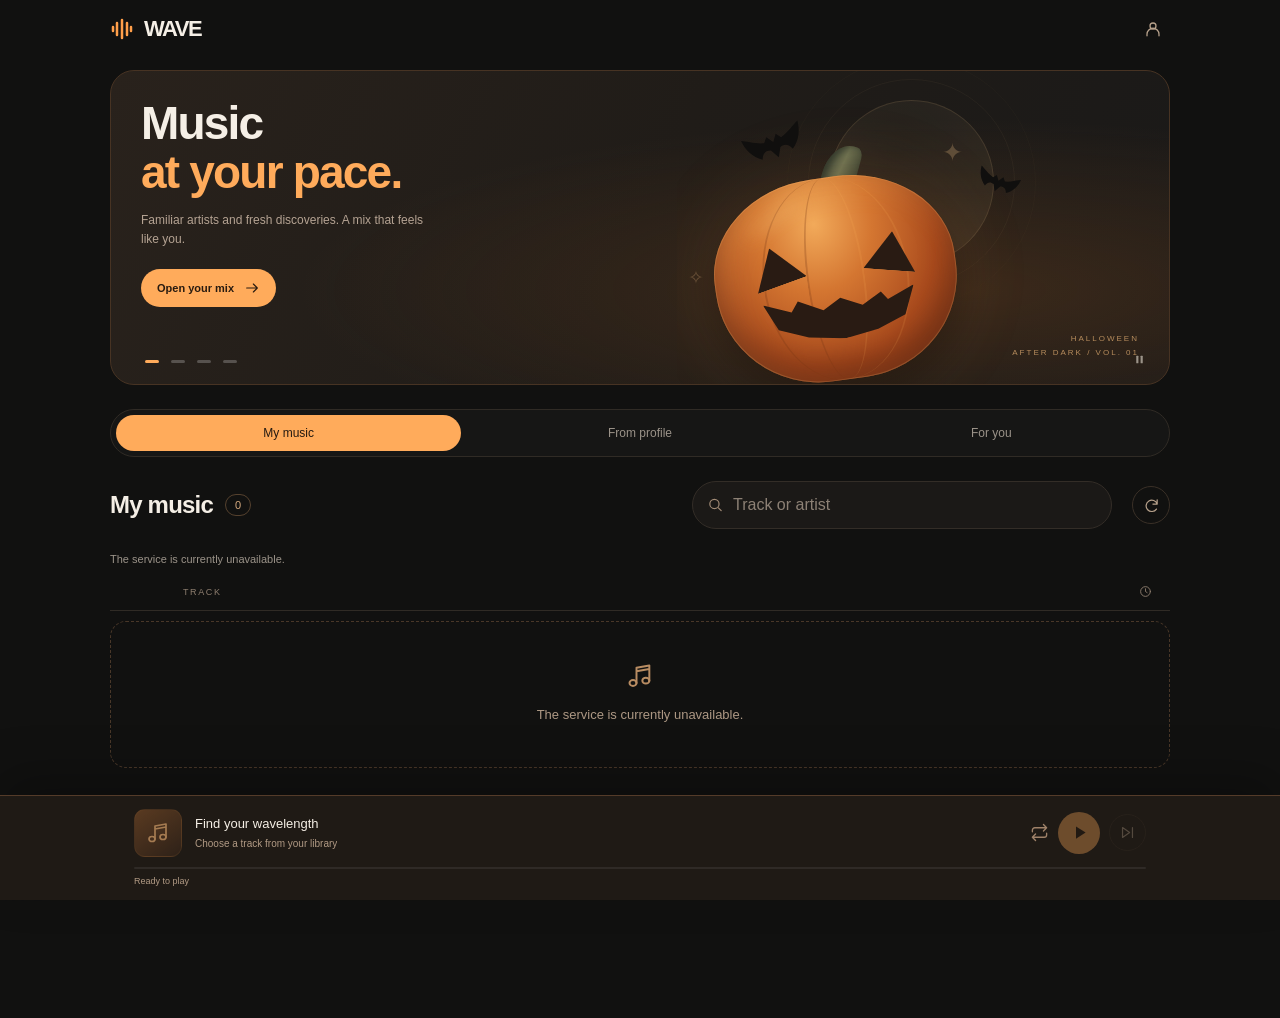
<file: docs/index.html>
<!doctype html>
<html lang="ru" data-theme="halloween">
<head>
<meta charset="utf-8">
<meta name="viewport" content="width=device-width, initial-scale=1, minimum-scale=1, maximum-scale=1, user-scalable=no, viewport-fit=cover">
<meta name="referrer" content="no-referrer">
<meta name="theme-color" content="#101211">
<title>WAVE — на своей волне</title>
<script src="https://telegram.org/js/telegram-web-app.js"></script>
<script src="./config.js"></script>
<script defer src="./i18n.js"></script>
<script defer src="./app.js"></script>
<style>
:root{color-scheme:dark;--bg:#101211;--surface:#191c1a;--text:#f0f2ed;--muted:#8f9891;--line:#2b302c;--mint:#c0f2ce;font-family:Inter,-apple-system,BlinkMacSystemFont,"Segoe UI",sans-serif;background:var(--bg);color:var(--text);font-synthesis:none}
*{box-sizing:border-box}body{margin:0;-webkit-font-smoothing:antialiased}button,input{font:inherit}button{cursor:pointer}button:disabled{opacity:.35;cursor:default}button,input,summary{-webkit-tap-highlight-color:transparent}button:focus-visible,input:focus-visible,summary:focus-visible{outline:2px solid var(--mint);outline-offset:5px}button{color:inherit}svg{display:block;width:22px;height:22px;fill:none;stroke:currentColor;stroke-width:1.7;stroke-linecap:round;stroke-linejoin:round}.symbols{position:absolute;width:0;height:0;overflow:hidden}[hidden]{display:none!important}
.shell{max-width:1140px;margin:0 auto;padding:0 40px}.topbar{height:96px;display:flex;align-items:center;justify-content:space-between;border-bottom:1px solid var(--line)}.brand{display:flex;align-items:center;gap:10px;font-size:25px;font-weight:800;letter-spacing:-1.5px}.brand svg{width:30px;height:30px;color:var(--mint);stroke-width:2.5}.topnote{display:flex;align-items:center;gap:9px;color:#b9c0b9;font-size:12px}.topnote i{width:6px;height:6px;background:var(--mint);border-radius:50%}.edition{color:#626d65;font-size:10px;letter-spacing:2px;text-transform:uppercase}.header-end{display:flex;align-items:center;gap:30px}
main{padding-bottom:250px}.hero{position:relative;display:grid;grid-template-columns:1.2fr 1fr;min-height:340px;margin:36px 0 42px;overflow:hidden;border-radius:24px;border:1px solid #303c32;background:linear-gradient(120deg,#202a21 0%,#202a21 40%,#18221b 100%)}.hero-copy{padding:38px 38px 34px;z-index:1}.eyebrow{margin:0 0 18px;color:#a8baa9;font-size:10px;font-weight:600;letter-spacing:2.1px;text-transform:uppercase}.hero h1{margin:0;font-size:clamp(38px,5vw,62px);font-weight:550;line-height:1.04;letter-spacing:-3px}.hero h1 span{color:var(--mint)}.hero-description{color:#acb7ad;font-size:13px;line-height:1.7;max-width:340px;margin:18px 0 24px}.primary{border:0;display:inline-flex;align-items:center;justify-content:center;gap:9px;border-radius:30px;padding:13px 20px;background:var(--mint);color:#17251b;font-size:12px;font-weight:650;transition:background .15s,transform .15s}.primary:hover:enabled{background:#d6ffdf;transform:translateY(-1px)}.primary svg{width:17px;height:17px;fill:currentColor;stroke:none}.hero-art{position:relative;min-height:300px;overflow:hidden}.record{width:300px;height:300px;position:absolute;left:8%;top:25px;border-radius:50%;background:repeating-radial-gradient(circle at center,#181d19 0,#181d19 2px,#2d352d 3px,#131814 4px);box-shadow:0 18px 55px #0007;transform:rotate(-20deg);border:1px solid #424e40}.record:before{content:"";position:absolute;inset:29%;border-radius:50%;background:conic-gradient(from 30deg,#c2edbd,#75a887,#d5f5c3,#91ba8a,#c2edbd);border:8px solid #141a15}.record:after{content:"";position:absolute;inset:48%;background:#19251b;border:2px solid #c6e6bf;border-radius:50%}.record-type{position:absolute;top:122px;left:0;right:0;text-align:center;font-size:11px;font-weight:800;letter-spacing:4px;color:#263b2b;transform:rotate(20deg)}.orbit{position:absolute;width:360px;height:360px;top:-6px;left:0;border:1px solid #64745b44;border-radius:50%;transform:rotate(-25deg)}.orbit:after{content:"";position:absolute;right:12%;top:10%;width:8px;height:8px;background:var(--mint);border-radius:50%;box-shadow:0 0 20px #c0f2ce66}.art-caption{position:absolute;bottom:26px;right:25px;letter-spacing:2px;font-size:8px;color:#859b81;text-transform:uppercase}
.library-top{display:flex;justify-content:space-between;align-items:center;gap:20px;margin-bottom:22px}.section-title{display:flex;align-items:center;gap:12px}.section-title h2{font-size:24px;font-weight:550;letter-spacing:-.8px;margin:0}.count{border:1px solid #384139;color:#a5b2a6;border-radius:30px;padding:4px 9px;font-size:11px;font-variant-numeric:tabular-nums}.icon-button{display:grid;place-items:center;width:38px;height:38px;flex-shrink:0;border:1px solid var(--line);border-radius:50%;background:transparent;color:#a9b3aa;transition:background .15s}.icon-button:hover:enabled{background:#28312a;color:var(--mint)}.icon-button svg{width:17px;height:17px}.search-wrap{position:relative;max-width:320px;flex:1;margin-left:auto}.search-wrap svg{position:absolute;left:15px;top:13px;color:#79867c;width:17px;height:17px}input[type=search]{appearance:none;width:100%;border:1px solid var(--line);border-radius:12px;padding:13px 14px 13px 42px;background:#171b18;color:var(--text);font-size:12px}input::placeholder{color:#77837b}.library-status{color:var(--muted);font-size:11px;line-height:1.6;min-height:18px;margin:0 0 16px}.table-head{display:flex;align-items:center;justify-content:space-between;border-bottom:1px solid var(--line);padding:0 18px 12px 73px;font-size:9px;letter-spacing:1.6px;color:#727f75;text-transform:uppercase}.table-head svg{width:13px;height:13px}#tracks{list-style:none;padding:0;margin:8px 0 0}.track{display:flex;align-items:center;gap:14px;text-align:left;width:100%;background:transparent;border:1px solid transparent;padding:10px 12px;border-radius:12px;transition:background .15s}.track:hover:enabled{background:#1b211c}.track.active{background:#243027;border-color:#3f5745}.track-art{display:grid;place-items:center;position:relative;width:42px;height:42px;flex-shrink:0;overflow:hidden;border-radius:9px;color:#e1efdd;background:var(--cover,#364d3d)}.track-art:before{content:"";position:absolute;width:40px;height:40px;border:1px solid #ffffff30;border-radius:50%;transform:translate(12px,14px)}.track-art:after{content:"";position:absolute;width:23px;height:23px;border:1px solid #ffffff30;border-radius:50%;transform:translate(12px,14px)}.track-art svg{width:18px;height:18px;z-index:1}.track-copy{flex:1;min-width:0}.track-title{display:block;overflow:hidden;text-overflow:ellipsis;white-space:nowrap;font-size:13px;font-weight:500;color:#e1e7de}.track.active .track-title{color:var(--mint)}.track-detail{display:block;color:#88958b;font-size:11px;margin-top:6px;overflow:hidden;text-overflow:ellipsis;white-space:nowrap}.track-duration{color:#8a978d;font-size:11px;font-variant-numeric:tabular-nums;flex-shrink:0}.track-current{width:18px;height:18px;color:var(--mint);display:none}.track.active .track-current{display:block}.track.active .track-duration{display:none}.empty-state{padding:40px 12px;text-align:center;border:1px dashed #2e3930;border-radius:16px;margin-top:10px}.empty-state svg{margin:auto auto 14px;color:#809a84;width:28px;height:28px}.empty-state p{color:#8d9d90;font-size:13px;margin:0;line-height:1.7}.secondary{background:transparent;border:1px solid #364338;color:#c1cfc3;border-radius:30px;padding:11px 20px;font-size:12px}#more{display:block;margin:22px auto}.tools{margin-top:30px;border-top:1px solid var(--line);padding-top:18px;color:#6e7f72;font-size:11px}.tools summary{cursor:pointer;width:max-content}.tools-content{padding-top:18px}.tools p{line-height:1.7;max-width:500px}.tools button{font-size:11px;padding:9px 13px;margin-right:8px}.tools pre{white-space:pre-wrap;overflow-wrap:anywhere;font-size:10px;max-height:180px;overflow:auto}.library-heading-note{display:flex;justify-content:space-between;color:#526357;letter-spacing:2px;font-size:8px;margin-top:34px}.library-heading-note span:last-child{color:#7c8b80}
.player-dock{position:fixed;bottom:0;left:0;right:0;z-index:10;border-top:1px solid #344137;background:#181f1bea;backdrop-filter:blur(24px);-webkit-backdrop-filter:blur(24px);padding:16px 0 max(12px,env(safe-area-inset-bottom));box-shadow:0 -14px 50px #0003}.player-inner{max-width:1060px;margin:auto;display:grid;grid-template-columns:1fr minmax(200px,1.1fr) auto;gap:20px;align-items:center;padding:0 24px}.now-playing{display:flex;align-items:center;gap:13px;min-width:0}.now-art{width:48px;height:48px;border-radius:11px;background:linear-gradient(145deg,#466c51,#24392b);flex-shrink:0;display:grid;place-items:center;color:var(--mint)}.now-art svg{width:24px;height:24px}.now-meta{min-width:0}.now-meta h2{font-size:13px;font-weight:500;margin:0 0 7px;white-space:nowrap;overflow:hidden;text-overflow:ellipsis}.now-meta small{color:#91a295;font-size:10px;display:block;overflow:hidden;text-overflow:ellipsis;white-space:nowrap}.transport{display:flex;align-items:center;gap:9px}.transport .primary{min-width:90px;padding:12px 15px;font-size:11px}.transport .icon-button{width:37px;height:37px}.repeat-label{cursor:pointer;display:flex;align-items:center;color:#718477;position:relative}.repeat-label svg{width:19px;height:19px}.repeat-label input{position:absolute;opacity:0;width:30px;height:30px;left:-5px;cursor:pointer}.repeat-label:has(input:checked){color:var(--mint)}.repeat-label:focus-within{outline:2px solid var(--mint);outline-offset:5px;border-radius:4px}.audio-wrap{min-width:0}audio{width:100%;display:block;height:34px;accent-color:var(--mint);color-scheme:dark}#status{font-size:9px;color:#91a295;margin:7px 10px 0;min-height:12px;line-height:1.5}.player-dock:not(.has-track) .now-art{opacity:.6}.profile-refresh.busy svg{animation:spin 1s linear infinite}@keyframes spin{to{transform:rotate(360deg)}}
@media(min-width:1000px){.hero{min-height:355px}.hero-art{transform:scale(1.1);transform-origin:center right}.hero-copy{padding:40px}}
@media(max-width:700px){.shell{padding:0 20px}.topbar{height:76px}.brand{font-size:23px}.brand svg{width:26px;height:26px}.edition{display:none}.topnote{font-size:10px}.hero{margin:24px 0 30px;grid-template-columns:1fr .55fr;min-height:285px;border-radius:20px}.hero-copy{padding:25px 22px;min-width:0}.eyebrow{font-size:8px;letter-spacing:1.6px;max-width:180px;line-height:1.7;margin-bottom:16px}.hero h1{font-size:40px;letter-spacing:-2px;position:relative;width:230px}.hero-description{font-size:11px;max-width:190px;margin:15px 0 20px}.hero-art{min-height:240px;overflow:visible;pointer-events:none}.record{width:220px;height:220px;top:42px;left:0;opacity:.65}.record-type{top:89px;font-size:8px}.orbit{width:250px;height:250px;top:27px;left:-15px}.art-caption{display:none}.hero-copy .primary{font-size:11px;padding:12px 16px}.library-top{flex-wrap:wrap;gap:16px;margin-bottom:14px}.section-title h2{font-size:23px}.search-wrap{flex-basis:100%;order:3;max-width:none;margin-left:0}.profile-refresh{margin-left:auto}.library-status{font-size:10px}.table-head{font-size:8px;padding-left:65px}.track{padding:9px 6px;gap:12px}.track-title{font-size:12px}.track-detail{font-size:10px}.track-art{width:40px;height:40px}.track-duration{font-size:10px}.player-inner{grid-template-columns:1fr auto;gap:12px;padding:0 18px}.audio-wrap{grid-column:1/-1;grid-row:2}.now-art{width:42px;height:42px}.now-meta h2{font-size:12px;max-width:190px}.now-meta small{font-size:10px}.transport{gap:10px}.transport .primary{min-width:74px;padding:11px 12px;font-size:10px}.transport .icon-button{width:30px;height:30px;border:0}.repeat-label{display:none}.player-dock{padding-top:14px}.library-heading-note{font-size:7px}main{padding-bottom:245px}}
@media(max-width:360px){.shell{padding:0 15px}.hero h1{font-size:35px;width:200px}.hero-copy{padding:24px 18px}.hero-description{max-width:170px}.record{left:8px}.now-meta h2{max-width:130px}.transport{gap:4px}.topnote{font-size:9px}}
@media(prefers-reduced-motion:reduce){*{animation:none!important;transition:none!important}}
</style>
<link rel="stylesheet" href="./theme.css">
</head>
<body>
<svg class="symbols" aria-hidden="true"><defs>
<symbol id="i-wave" viewBox="0 0 24 24"><path d="M3 10v4m4-8v12m5-15v18m5-15v12m4-8v4"/></symbol>
<symbol id="i-bat" viewBox="0 0 64 32"><path d="M32 14 27 7 23 12C15 10 7 4 2 2c1 10 5 19 14 25 2-6 6-8 11-6l5 9 5-9c5-2 9 0 11 6 9-6 13-15 14-25-5 2-13 8-21 10l-4-5Z" fill="currentColor" stroke="none"/></symbol>
<symbol id="i-arrow" viewBox="0 0 24 24"><path d="M4 12h16m-6-6 6 6-6 6"/></symbol>
<symbol id="i-heart" viewBox="0 0 24 24"><path d="M20.8 4.6a5.5 5.5 0 0 0-7.8 0L12 5.7l-1.1-1.1a5.5 5.5 0 0 0-7.8 7.8L12 21l8.8-8.6a5.5 5.5 0 0 0 0-7.8Z"/></symbol>
<symbol id="i-person" viewBox="0 0 24 24"><circle cx="12" cy="8" r="4"/><path d="M4 21v-2a8 8 0 0 1 16 0v2"/></symbol>
<symbol id="i-settings" viewBox="0 0 24 24"><path d="m9 3-.6 2.2-2 1.2L4.2 6l-2 3.4 1.6 1.6v2L2.2 15l2 3.4 2.2-.4 2 1.2L9 21h6l.6-1.8 2-1.2 2.2.4 2-3.4-1.6-2v-2l1.6-1.6-2-3.4-2.2.4-2-1.2L15 3Z"/><circle cx="12" cy="12" r="3"/></symbol>
<symbol id="i-close" viewBox="0 0 24 24"><path d="m6 6 12 12M6 18 18 6"/></symbol>
<symbol id="i-fullscreen" viewBox="0 0 24 24"><path d="M8 3H3v5m13-5h5v5M3 16v5h5m13-5v5h-5"/></symbol>
<symbol id="i-plus" viewBox="0 0 24 24"><path d="M12 5v14M5 12h14"/></symbol>
<symbol id="i-check" viewBox="0 0 24 24"><path d="m5 12 4 4L19 6"/></symbol>
<symbol id="i-play" viewBox="0 0 24 24"><path d="m8 5 11 7-11 7Z"/></symbol>
<symbol id="i-pause" viewBox="0 0 24 24"><rect x="6" y="5" width="4" height="14" rx="1" fill="currentColor" stroke="none"/><rect x="14" y="5" width="4" height="14" rx="1" fill="currentColor" stroke="none"/></symbol>
<symbol id="i-chevron" viewBox="0 0 24 24"><path d="m6 9 6 6 6-6"/></symbol>
<symbol id="i-search" viewBox="0 0 24 24"><circle cx="10.5" cy="10.5" r="6.5"/><path d="m16 16 4 4"/></symbol>
<symbol id="i-refresh" viewBox="0 0 24 24"><path d="M20 10a8 8 0 1 0-1 7M20 4v6h-6"/></symbol>
<symbol id="i-next" viewBox="0 0 24 24"><path d="m5 5 10 7-10 7Zm14 0v14"/></symbol>
<symbol id="i-repeat" viewBox="0 0 24 24"><path d="m17 2 4 4-4 4M3 11V9a3 3 0 0 1 3-3h15M7 22l-4-4 4-4m14-1v2a3 3 0 0 1-3 3H3"/></symbol>
<symbol id="i-clock" viewBox="0 0 24 24"><circle cx="12" cy="12" r="9"/><path d="M12 7v5l3 2"/></symbol>
<symbol id="i-note" viewBox="0 0 24 24"><path d="M9 18V5l11-2v13M9 8l11-2"/><ellipse cx="6" cy="18" rx="3" ry="2.5"/><ellipse cx="17" cy="16" rx="3" ry="2.5"/></symbol>
</defs></svg>
<div class="shell">
<header class="topbar"><div class="brand"><svg class="brand-mark" aria-hidden="true" viewBox="0 0 24 24"><path class="brand-bar" d="M3 10v4"/><path class="brand-bar" d="M7 6v12"/><path class="brand-bar" d="M12 3v18"/><path class="brand-bar" d="M17 6v12"/><path class="brand-bar" d="M21 10v4"/></svg>WAVE</div><div class="header-end"><button id="account" type="button" class="icon-button" aria-label="Профиль" title="Профиль"><svg aria-hidden="true"><use href="#i-person"/></svg></button><button id="fullscreen" type="button" class="icon-button" aria-label="На весь экран" title="На весь экран" hidden><svg aria-hidden="true"><use href="#i-fullscreen"/></svg></button><span class="edition">Personal music space</span><span class="topnote"><i></i>Твоя музыка в Telegram</span></div></header>
<main>
<section class="hero hero-carousel" aria-label="Разделы WAVE" aria-roledescription="карусель"><div class="hero-carousel-track"><div class="hero-slide" data-slide="for-you" aria-hidden="false"><div class="hero-copy"><h2 class="hero-title">Музыка<br><span>в твоём ритме.</span></h2><p class="hero-description">Знакомые исполнители и новые открытия. Подборка, которая звучит по-твоему.</p><button class="primary hero-action" type="button" data-hero-target="for-you">Открыть подборку<svg aria-hidden="true"><use href="#i-arrow"/></svg></button></div><div class="hero-art" aria-hidden="true"><div class="orbit"></div><div class="record"><span class="record-type">WAVE / 01</span></div><div class="halloween-art"><div class="moon"></div><svg class="bat bat-one"><use href="#i-bat"/></svg><svg class="bat bat-two"><use href="#i-bat"/></svg><div class="pumpkin-stem"></div><div class="pumpkin"><div class="pumpkin-rib rib-one"></div><div class="pumpkin-rib rib-two"></div><div class="pumpkin-eye eye-left"></div><div class="pumpkin-eye eye-right"></div><div class="pumpkin-mouth"></div><span class="pumpkin-glint"></span></div><span class="season-label">HALLOWEEN<br>AFTER DARK / VOL. 01</span><span class="star star-one">✦</span><span class="star star-two">✧</span></div><span class="art-caption">Your music. Your frequency.</span></div></div><div class="hero-slide" data-slide="catalog" aria-hidden="true"><div class="hero-copy"><h2 class="hero-title">Любимые треки<br><span>рядом.</span></h2><p class="hero-description">Найди исполнителя или песню — и включай то, что хочется услышать.</p><button class="primary hero-action" type="button" data-hero-target="catalog">Найти музыку<svg aria-hidden="true"><use href="#i-arrow"/></svg></button></div><div class="hero-art discovery-art" aria-hidden="true"><div class="discovery-disc"></div><svg class="discovery-search"><use href="#i-search"/></svg><svg class="floating-note"><use href="#i-note"/></svg></div></div><div class="hero-slide" data-slide="saved" aria-hidden="true"><div class="hero-copy"><h2 class="hero-title">Твоя музыка.<br><span>Всегда с тобой.</span></h2><p class="hero-description">Сохраняй находки в свою коллекцию. Всё любимое — в одном месте.</p><button class="primary hero-action" type="button" data-hero-target="saved">Моя музыка<svg aria-hidden="true"><use href="#i-arrow"/></svg></button></div><div class="hero-art collection-art" aria-hidden="true"><div class="collection-card card-back"></div><div class="collection-card card-front"><svg><use href="#i-note"/></svg></div><svg class="collection-heart"><use href="#i-heart"/></svg></div></div><div class="hero-slide" data-slide="profile" aria-hidden="true"><div class="hero-copy"><h2 class="hero-title">Из Telegram —<br><span>на твою волну.</span></h2><p class="hero-description">Открой музыку из своего профиля и слушай её в WAVE.</p><button class="primary hero-action" type="button" data-hero-target="profile">Из профиля<svg aria-hidden="true"><use href="#i-arrow"/></svg></button></div><div class="hero-art profile-art" aria-hidden="true"><div class="profile-orbit"></div><div class="profile-disc"><svg><use href="#i-person"/></svg></div><svg class="profile-note"><use href="#i-note"/></svg></div></div></div><div class="hero-carousel-nav"><button type="button" class="hero-dot" data-hero-index="0" aria-label="Для вас" aria-current="true"></button><button type="button" class="hero-dot" data-hero-index="1" aria-label="Найти музыку" aria-current="false"></button><button type="button" class="hero-dot" data-hero-index="2" aria-label="Моя музыка" aria-current="false"></button><button type="button" class="hero-dot" data-hero-index="3" aria-label="Из профиля" aria-current="false"></button></div><button id="hero-pause" type="button" class="hero-pause" aria-label="Приостановить карточки" aria-pressed="false"><svg aria-hidden="true"><use href="#i-pause"/></svg></button></section>
<section aria-labelledby="library-title"><div class="source-tabs" role="tablist" aria-label="Источник музыки"><button id="tab-saved" type="button" role="tab" aria-selected="true">Моя музыка</button><button id="tab-profile" type="button" role="tab" aria-selected="false">Из профиля</button><button id="tab-catalog" type="button" role="tab" aria-selected="false">Найти музыку</button><button id="tab-for-you" type="button" role="tab" aria-selected="false">Для вас</button></div><div id="library-stage" class="library-stage"><div id="library-content"><div class="library-top"><div class="section-title"><h2 id="library-title">Моя музыка</h2><span id="track-count" class="count">0</span></div><form id="search-form" class="search-form"><label class="search-wrap"><svg aria-hidden="true"><use href="#i-search"/></svg><input id="search" type="search" placeholder="Трек или исполнитель" aria-label="Поиск по загруженной музыке" maxlength="200"></label><button id="search-submit" class="primary" type="submit" hidden>Найти</button></form><button id="profile" class="icon-button profile-refresh" aria-label="Обновить мою музыку" title="Обновить мою музыку"><svg aria-hidden="true"><use href="#i-refresh"/></svg></button></div>
<p id="library-status" class="library-status" role="status" aria-live="polite" hidden></p><div class="table-head" aria-hidden="true"><span>Композиция</span><svg><use href="#i-clock"/></svg></div><ul id="tracks"></ul><div id="empty-state" class="empty-state" hidden><svg aria-hidden="true"><use href="#i-note"/></svg><p id="empty-message">Твоя коллекция скоро появится здесь</p></div><button id="more" class="secondary" hidden>Загрузить ещё</button><div id="feed-sentinel" aria-hidden="true"></div></div></div></section>


</main></div>
<section class="player-dock" aria-label="Музыкальный плеер"><div class="player-inner"><button type="button" id="open-player" class="now-playing" aria-label="Открыть экран трека" disabled><div class="now-art" aria-hidden="true"><svg><use href="#i-note"/></svg></div><div class="now-meta"><h2 id="title">Поймай свою волну</h2><small id="performer">Выбери трек из коллекции</small></div><span class="equalizer dock-equalizer" aria-hidden="true"><i></i><i></i><i></i><i></i></span></button><div class="audio-wrap"><audio id="player" preload="metadata" playsinline></audio><div class="dock-progress" aria-hidden="true"></div><p id="status" role="status" aria-live="polite">Готов к воспроизведению</p></div><div class="transport"><label class="repeat-label" title="Повторять очередь"><input type="checkbox" id="repeat" aria-label="Повторять очередь"><svg aria-hidden="true"><use href="#i-repeat"/></svg></label><button id="play" class="primary playback-button" aria-label="Воспроизвести" disabled><svg aria-hidden="true"><use href="#i-play"/></svg></button><button id="next" class="icon-button" aria-label="Следующий трек" title="Следующий трек" disabled><svg aria-hidden="true"><use href="#i-next"/></svg></button></div></div></section>
<dialog id="now-playing-dialog" class="track-dialog" aria-labelledby="full-title">
<div class="full-player">
 <header class="full-header"><button id="close-player" class="icon-button" aria-label="Свернуть плеер"><svg aria-hidden="true"><use href="#i-chevron"/></svg></button><div><small>СЕЙЧАС ИГРАЕТ</small><p id="full-queue-title">Моя коллекция</p></div><span class="full-wave" aria-hidden="true"><svg><use href="#i-wave"/></svg></span></header>
 <div class="full-artwork-space"><div id="full-artwork" class="full-artwork"><div class="artwork-fallback"><div class="art-vinyl"></div><span>WAVE</span><small>PERSONAL COLLECTION / 01</small></div></div>
 </div><div class="full-track-meta"><div><h2 id="full-title">Выберите композицию</h2><p id="full-performer">WAVE</p></div><span class="equalizer full-equalizer" aria-hidden="true"><i></i><i></i><i></i><i></i><i></i></span></div>
 <div class="seek-area"><label class="sr-only" for="seek">Позиция воспроизведения</label><input id="seek" type="range" min="0" max="1" step="0.1" value="0" disabled><div class="playback-times"><span id="elapsed">0:00</span><span id="total-time">0:00</span></div></div>
 <div class="full-controls"><button id="full-repeat" class="icon-button" aria-label="Повторять очередь" aria-pressed="false"><svg aria-hidden="true"><use href="#i-repeat"/></svg></button><button id="previous" class="icon-button" aria-label="Предыдущий трек"><svg class="previous-icon" aria-hidden="true"><use href="#i-next"/></svg></button><button id="full-play" class="primary playback-button" aria-label="Воспроизвести"><svg aria-hidden="true"><use href="#i-play"/></svg></button><button id="full-next" class="icon-button" aria-label="Следующий трек"><svg aria-hidden="true"><use href="#i-next"/></svg></button><button id="full-save" class="icon-button" aria-label="Добавить в мою музыку" aria-pressed="false" disabled><svg aria-hidden="true"><use href="#i-plus"/></svg></button></div>
 <p id="full-status" class="full-status" role="status" aria-live="polite">Готов к воспроизведению</p>

</div></dialog>
<dialog id="account-dialog" class="settings-dialog account-dialog" aria-labelledby="account-title">
<header><h2 id="account-title">Профиль</h2><button id="close-account" type="button" class="icon-button" aria-label="Закрыть профиль"><svg aria-hidden="true"><use href="#i-close"/></svg></button></header>
<div class="account-identity"><div id="account-avatar" class="account-avatar" aria-hidden="true"><svg><use href="#i-person"/></svg></div><div><h3 id="account-name"></h3><p id="account-username"></p></div></div>
<div class="setting-row account-language"><label for="language-choice">Язык приложения</label><select id="language-choice" aria-label="Язык приложения"><option value="auto">Авто</option><option value="ru" translate="no">Русский</option><option value="en" translate="no">English</option></select></div>
<p id="account-status" role="status"></p><p id="account-saved"></p>
<button id="account-library" type="button" class="primary">Моя музыка</button>
</dialog>

<div id="toast" class="toast" role="status" aria-live="polite" hidden></div>
</body>
</html>
</file>
<file: docs/theme.css>
/* Seasonal layer. Set WAVE_THEME=default on the server to return to the base theme. */
.halloween-art{display:none}
:root[data-theme=halloween]{--bg:#111110;--surface:#1d1b19;--text:#f5efe6;--muted:#9b9389;--line:#302b25;--mint:#ffab5b}
[data-theme=halloween] .topbar{border-color:#302a24}
[data-theme=halloween] .brand svg{color:#ff9f4a}
[data-theme=halloween] .topnote{color:#b9afa4}
[data-theme=halloween] .topnote i{background:#ff9f4a;box-shadow:0 0 12px #ff9f4a55}
[data-theme=halloween] .edition{color:#b78759;letter-spacing:2px}
[data-theme=halloween] .hero{background:radial-gradient(ellipse at 80% 70%,#79471e55 0,transparent 55%),linear-gradient(115deg,#29221c,#201c18 50%,#1a1918);border-color:#473323;min-height:355px}
[data-theme=halloween] .eyebrow{color:#b3977d}
[data-theme=halloween] .hero h1{font-size:clamp(38px,4.8vw,60px);letter-spacing:-2.6px}
[data-theme=halloween] .hero h1 span{color:#ffb164}
[data-theme=halloween] .hero-description{color:#b5a393;max-width:290px}
[data-theme=halloween] .hero-copy{padding-top:42px}
[data-theme=halloween] .primary{background:#ffab5b;color:#291b10}
[data-theme=halloween] .primary:hover:enabled{background:#ffbf83}
[data-theme=halloween] .record,[data-theme=halloween] .orbit,[data-theme=halloween] .art-caption{display:none}
[data-theme=halloween] .halloween-art{display:block;position:absolute;inset:0;isolation:isolate}
.pumpkin{position:absolute;width:242px;height:203px;left:38px;top:106px;border-radius:45% 45% 43% 43% / 45% 45% 50% 50%;background:radial-gradient(ellipse at 44% 22%,#f2aa5a 0,#d47631 30%,#aa4b1d 64%,#713318 100%);box-shadow:inset 0 -18px 30px #56200f88,inset 12px 10px 30px #ffc86d33,0 20px 30px #0005;z-index:3;transform:rotate(-8deg)}
.pumpkin:before{content:"";position:absolute;inset:0;border-radius:inherit;border:1px solid #ffc37b33;box-shadow:0 0 80px #e9914022}
.pumpkin-rib{position:absolute;border-radius:50%;top:0;bottom:0;border-left:2px solid #74361644;border-right:2px solid #ffb85a22}.rib-one{left:20%;right:20%}.rib-two{left:38%;right:38%}
.pumpkin-stem{position:absolute;width:34px;height:49px;left:147px;top:73px;background:linear-gradient(100deg,#374237,#6c7151,#333a2c);border-radius:70% 20% 15% 20%;transform:rotate(15deg);z-index:2;box-shadow:inset 5px 0 6px #161e1877}
.pumpkin-eye{position:absolute;top:62px;width:52px;height:39px;background:#291b13;clip-path:polygon(50% 0,100% 100%,0 100%);filter:drop-shadow(0 1px 2px #f9c268)}.eye-left{left:37px;transform:rotate(-12deg)}.eye-right{right:37px;transform:rotate(12deg)}
.pumpkin-mouth{position:absolute;left:45px;right:45px;top:118px;height:44px;background:#291b13;clip-path:polygon(0 0,18% 25%,23% 2%,39% 30%,51% 7%,65% 30%,78% 6%,82% 25%,100% 0,92% 65%,73% 89%,51% 100%,27% 87%,8% 61%)}
.pumpkin-glint{position:absolute;left:35px;top:28px;width:64px;height:12px;background:#ffda9133;filter:blur(8px);border-radius:50%;transform:rotate(-28deg)}
.moon{position:absolute;width:165px;height:165px;left:152px;top:29px;border:1px solid #99805e38;border-radius:50%;background:radial-gradient(circle at 40% 35%,#b6a17d0a,#a38d6420);z-index:0}.moon:before{content:"";position:absolute;inset:-22px;border:1px solid #99805e16;border-radius:50%}.moon:after{content:"";position:absolute;inset:-43px;border:1px solid #99805e0c;border-radius:50%}
.bat{position:absolute!important;width:64px!important;height:32px!important;color:#100f0e;z-index:4}.bat-one{top:57px;left:65px;transform:rotate(-20deg)}.bat-two{top:95px;left:289px;transform:rotate(20deg) scale(.7)}.star{position:absolute;color:#d3ad794d;z-index:1}.star-one{top:67px;left:265px;font-size:25px}.star-two{top:195px;left:11px;font-size:19px}.season-label{position:absolute;bottom:24px;right:30px;color:#b58b5c;font-size:8px;letter-spacing:2px;line-height:1.8;text-align:right;z-index:4}
[data-theme=halloween] .count{border-color:#55412e;color:#d4a97e}
[data-theme=halloween] .icon-button{border-color:#3a3027;color:#b8a28c}
[data-theme=halloween] .icon-button:hover:enabled{background:#33271d;color:#ffc28d}
[data-theme=halloween] input[type=search]{background:#1b1917;border-color:#332d27}
[data-theme=halloween] input::placeholder{color:#8d8175}
[data-theme=halloween] .search-wrap svg{color:#a28b76}
[data-theme=halloween] .table-head{color:#8e7e6f}
[data-theme=halloween] .track:hover:enabled{background:#241e19}
[data-theme=halloween] .track.active{background:#33271c;border-color:#674729}
[data-theme=halloween] .track-title{color:#e9e0d6}
[data-theme=halloween] .track.active .track-title{color:#ffbc7a}
[data-theme=halloween] .track-detail,[data-theme=halloween] .track-duration{color:#a39485}
[data-theme=halloween] .track-art{color:#f5d8b6}
[data-theme=halloween] .player-dock{background:#211b16ee;border-color:#543b29;box-shadow:0 -18px 50px #0004}
[data-theme=halloween] .now-art{color:#ffbc7a;background:linear-gradient(145deg,#82512a,#39271b);border:1px solid #b5783c33}
[data-theme=halloween] .now-meta small,[data-theme=halloween] #status{color:#b29b85}
[data-theme=halloween] .repeat-label{color:#9f8269}
[data-theme=halloween] .repeat-label:has(input:checked){color:#ffb164}
[data-theme=halloween] .empty-state{border-color:#493728}
[data-theme=halloween] .empty-state svg{color:#b88c62}
[data-theme=halloween] .empty-state p{color:#ad9884}
[data-theme=halloween] .secondary{border-color:#56402c;color:#d9b897}
[data-theme=halloween] .library-heading-note{color:#6f5740}
[data-theme=halloween] .library-heading-note span:last-child{color:#9a7a5d}
[data-theme=halloween] .tools{color:#a28b74}
@media(max-width:700px){[data-theme=halloween] .hero{min-height:285px;grid-template-columns:1fr .5fr}[data-theme=halloween] .hero-copy{padding:26px 22px}[data-theme=halloween] .hero h1{font-size:37px;letter-spacing:-1.9px;width:260px}[data-theme=halloween] .hero-description{max-width:195px;font-size:11px;line-height:1.7}[data-theme=halloween] .hero-art{opacity:.7;z-index:0}[data-theme=halloween] .halloween-art{transform:scale(.68);transform-origin:0 40%;width:330px;left:-48px;top:14px}.season-label{display:none}[data-theme=halloween] .hero-copy{z-index:2}[data-theme=halloween] .hero h1 span{text-shadow:0 2px 12px #241b13}}
@media(max-width:360px){[data-theme=halloween] .hero h1{font-size:33px;width:230px}[data-theme=halloween] .hero-copy{padding:24px 18px}[data-theme=halloween] .halloween-art{left:-43px;opacity:.65}}

/* Shared player controls and track screen, independent of the seasonal palette. */
.sr-only{position:absolute;width:1px;height:1px;padding:0;margin:-1px;overflow:hidden;clip:rect(0,0,0,0);white-space:nowrap;border:0}
.album-image{position:absolute;inset:0;width:100%;height:100%;object-fit:cover;border-radius:inherit;z-index:2}.now-art{position:relative;overflow:hidden}.track-art.has-artwork:before,.track-art.has-artwork:after{display:none}
.track-row{position:relative}.track{padding-right:58px}.row-play{position:absolute;right:10px;top:50%;transform:translateY(-50%);width:32px;height:32px;border:0;color:var(--mint);background:transparent}.row-play svg{width:17px;height:17px}.row-play svg:has(use[href="#i-play"]){fill:currentColor;stroke:none}.track-duration{font-size:10px}.track.active .track-duration{display:none}
.equalizer{display:inline-flex;align-items:center;justify-content:center;gap:3px;height:22px;flex-shrink:0;color:var(--mint)}.equalizer i{display:block;width:3px;height:5px;border-radius:3px;background:currentColor;transform-origin:center;animation:level .85s ease-in-out infinite alternate;animation-play-state:paused}.equalizer i:nth-child(2){animation-delay:-.3s;height:13px}.equalizer i:nth-child(3){animation-delay:-.6s;height:20px}.equalizer i:nth-child(4){animation-delay:-.15s;height:10px}.equalizer i:nth-child(5){animation-delay:-.45s;height:16px}.is-playing .equalizer i{animation-play-state:running}@keyframes level{0%{transform:scaleY(.35)}50%{transform:scaleY(1)}100%{transform:scaleY(.5)}}
.track .equalizer{display:none}.track.active .equalizer{display:inline-flex}.dock-equalizer{margin-left:auto;opacity:0;transition:opacity .2s}.is-playing .dock-equalizer{opacity:1}.full-equalizer{opacity:.3}.is-playing .full-equalizer{opacity:1}
button.now-playing{background:transparent;border:0;text-align:left;padding:0;cursor:pointer;color:inherit;width:100%}.now-playing:disabled{opacity:1;cursor:default}.player-dock .player-inner{grid-template-columns:minmax(0,1fr) auto;gap:8px 20px}.player-dock .audio-wrap{grid-column:1/-1;grid-row:2}.player-dock audio{display:none}.player-dock .transport .playback-button{min-width:42px;width:42px;height:42px;padding:0;border-radius:50%}.playback-button svg{width:21px;height:21px}.player-dock #status{margin:2px 0 0;font-size:9px}.player-dock{padding-top:13px}.dock-progress{height:2px;width:100%;margin:2px 0 6px;background:#ffffff12;border-radius:2px;overflow:hidden}.dock-progress:before{content:"";display:block;height:100%;width:var(--progress,0%);background:var(--mint);transition:width .2s linear}
body.player-open{overflow:hidden}.track-dialog{width:min(100% - 40px,520px);max-width:none;max-height:94dvh;padding:0;border:1px solid var(--line);border-radius:26px;background:radial-gradient(ellipse at 50% 28%,#35423855,transparent 65%),#171c18;color:var(--text);box-shadow:0 30px 100px #0008}.track-dialog::backdrop{background:#080908cc;backdrop-filter:blur(12px)}.full-player{max-width:440px;margin:0 auto;padding:22px 30px 28px}.full-header{display:flex;align-items:center;justify-content:space-between;margin-bottom:30px}.full-header>div{text-align:center}.full-header small{font-size:8px;letter-spacing:2.2px;color:var(--muted)}.full-header p{font-size:11px;margin:6px 0 0}.full-header .icon-button{width:42px;height:42px;border:0}.full-wave{width:42px;display:grid;place-items:center;color:var(--mint)}.full-artwork{position:relative;aspect-ratio:1;width:100%;max-width:360px;margin:auto;overflow:hidden;border-radius:18px;background:#283e2e;box-shadow:0 20px 50px #0005;border:1px solid #ffffff12}.artwork-fallback{position:absolute;inset:0;background:radial-gradient(ellipse at 20% 10%,#93be7766,transparent 60%),linear-gradient(135deg,#213e2b,#627251);overflow:hidden;display:flex;flex-direction:column;justify-content:space-between;padding:25px}.artwork-fallback>span{position:relative;z-index:1;font-size:27px;letter-spacing:-1px;font-weight:800}.artwork-fallback>small{position:relative;z-index:1;font-size:8px;letter-spacing:2px;color:#ffffffaa}.art-vinyl{position:absolute;inset:17% -20% -15% 15%;border-radius:50%;background:repeating-radial-gradient(circle,#142016 0,#142016 2px,#3c4c37 3px,#172319 5px);box-shadow:0 10px 35px #0006;transform:rotate(-20deg)}.art-vinyl:after{content:"";position:absolute;inset:34%;background:var(--mint);border:20px solid #8da47d;border-radius:50%}.full-artwork.has-artwork .artwork-fallback{visibility:hidden}.full-track-meta{display:flex;align-items:center;justify-content:space-between;gap:20px;margin-top:28px}.full-track-meta>div{min-width:0}.full-track-meta h2{font-size:22px;line-height:1.3;letter-spacing:-.6px;font-weight:550;margin:0;overflow-wrap:anywhere}.full-track-meta p{font-size:13px;line-height:1.5;color:var(--muted);margin:8px 0 0}.full-equalizer{height:28px;gap:4px}.full-equalizer i{width:3px}.seek-area{margin-top:24px}#seek{width:100%;margin:0;height:20px;appearance:none;background:transparent;cursor:pointer;--progress:0%}#seek::-webkit-slider-runnable-track{height:3px;background:linear-gradient(to right,var(--mint) var(--progress),#ffffff22 var(--progress));border-radius:4px}#seek::-webkit-slider-thumb{appearance:none;width:11px;height:11px;border-radius:50%;background:var(--mint);margin-top:-4px}#seek::-moz-range-track{height:3px;background:#ffffff22;border-radius:4px}#seek::-moz-range-progress{height:3px;background:var(--mint)}#seek::-moz-range-thumb{width:11px;height:11px;border:0;border-radius:50%;background:var(--mint)}#seek:disabled{opacity:.4;cursor:default}.playback-times{display:flex;justify-content:space-between;font-size:10px;color:var(--muted);font-variant-numeric:tabular-nums;margin-top:3px}.full-controls{display:flex;align-items:center;justify-content:space-between;margin-top:22px;gap:8px}.full-controls>.icon-button{width:44px;height:44px;border:0}.full-controls>.icon-button svg{width:24px;height:24px}.full-controls .playback-button{width:72px;height:72px;border-radius:50%;padding:0}.full-controls .playback-button svg{width:28px;height:28px}.previous-icon{transform:rotate(180deg)}.full-control-spacer{width:44px}.full-footer{font-size:8px;letter-spacing:2.3px;color:#758879;text-align:center;margin:30px 0 0}#full-repeat[aria-pressed=true]{color:var(--mint);background:#ffffff08}
[data-theme=halloween] .track-dialog{background:radial-gradient(ellipse at 50% 24%,#7c4c2c33,transparent 70%),#211b17;border-color:#4f3726}[data-theme=halloween] .full-artwork{background:#5d3823}[data-theme=halloween] .artwork-fallback{background:radial-gradient(ellipse at 20% 10%,#ef9d4b55,transparent 60%),linear-gradient(135deg,#653c25,#33271f)}[data-theme=halloween] .art-vinyl{background:repeating-radial-gradient(circle,#211a15 0,#211a15 2px,#554132 3px,#281e17 5px)}[data-theme=halloween] .art-vinyl:after{border-color:#a36a3d}[data-theme=halloween] .full-footer{color:#a07b59}
@media(max-width:700px){.track{padding-right:54px}.row-play{right:5px;width:34px;height:34px}.track.active .equalizer{margin-right:3px}.track-duration{display:none}.player-dock .now-meta h2{max-width:205px}.now-meta{flex:1}.dock-equalizer{margin:0 8px 0 0}.track-dialog{width:100%;height:100%;height:100dvh;max-height:none;border:0;border-radius:0}.full-player{min-height:100%;padding:max(18px,env(safe-area-inset-top)) 28px max(24px,env(safe-area-inset-bottom));display:flex;flex-direction:column;justify-content:center}.full-header{margin-bottom:28px}.full-artwork{flex-shrink:0;width:100%;max-width:min(350px,48dvh)}.full-track-meta{margin-top:28px}.full-track-meta h2{font-size:23px}.full-footer{margin-bottom:10px}.player-dock .transport .playback-button{min-width:42px;width:42px;height:42px}.full-controls{margin-top:22px}main{padding-bottom:180px}}
@media(max-height:700px){.full-player{padding-top:12px;padding-bottom:18px}.full-header{margin-bottom:16px}.full-artwork{max-width:min(300px,40dvh)}.full-track-meta{margin-top:18px}.full-track-meta h2{font-size:20px}.seek-area{margin-top:14px}.full-controls{margin-top:14px}.full-controls .playback-button{width:60px;height:60px}.full-footer{margin-top:18px}}
@media(max-width:360px){.full-player{padding-left:24px;padding-right:24px}.player-dock .now-meta h2{max-width:135px}.dock-equalizer{display:none}.full-track-meta h2{font-size:20px}}
@media(prefers-reduced-motion:reduce){.equalizer i{animation:none!important}.dock-progress:before{transition:none}}

.full-status{font-size:11px;line-height:1.5;color:var(--muted);text-align:center;min-height:17px;margin:18px 0 0}.full-status+.full-footer{margin-top:15px}

.source-tabs{display:flex;gap:6px;margin:0 0 24px;padding:5px;width:max-content;background:#ffffff05;border:1px solid var(--line);border-radius:30px}.source-tabs button{border:0;background:transparent;color:var(--muted);padding:11px 18px;border-radius:25px;font-size:12px}.source-tabs button[aria-selected=true]{background:var(--mint);color:#251a11}.search-form{display:flex;align-items:center;gap:8px;flex:1;max-width:420px;margin-left:auto}.search-form .search-wrap{max-width:none;margin-left:0}.search-form .primary{padding:12px 16px;flex-shrink:0}.track-row button:disabled .track-detail{white-space:normal;line-height:1.5}
@media(max-width:700px){.search-form{order:3;flex-basis:100%;max-width:none;margin-left:0}.search-form .search-wrap{order:initial;flex-basis:auto}.source-tabs{margin-bottom:22px}.source-tabs button{font-size:11px;padding:10px 17px}}

/* App interaction and personal library. */
html,body{touch-action:pan-x pan-y;-webkit-text-size-adjust:100%;overscroll-behavior-x:none}
.search-form input[type=search]{font-size:16px}
.source-tabs{max-width:100%;overflow-x:auto;scrollbar-width:none}.source-tabs::-webkit-scrollbar{display:none}.source-tabs button{white-space:nowrap;flex-shrink:0}
.track{padding-right:102px}.row-play{right:51px}.row-save{position:absolute;right:7px;top:50%;transform:translateY(-50%);width:38px;height:38px;border:0;background:transparent;color:var(--muted)}.row-save[aria-pressed=true],#full-save[aria-pressed=true]{color:var(--mint)}
#full-save{width:44px;height:44px;border:0}
.toast{position:fixed;left:50%;bottom:calc(125px + env(safe-area-inset-bottom));transform:translateX(-50%);z-index:100;background:var(--surface);color:var(--text);border:1px solid var(--line);box-shadow:0 10px 40px #0005;border-radius:14px;padding:12px 18px;max-width:calc(100vw - 32px);font-size:12px;text-align:center}
@media(max-width:700px){.track{padding-right:96px}.row-play{right:47px;width:44px;height:44px}.row-save{right:3px;width:44px;height:44px}.source-tabs{width:100%;gap:2px;padding:4px}.source-tabs button{padding:10px 13px;font-size:11px}.search-form input[type=search]{padding-left:40px;font-size:16px}}

/* Keep transport available above search while the software keyboard is open. */
.search-focused .player-dock{top:calc(var(--wave-top-inset,0px) + 8px);bottom:auto;left:8px;right:8px;border:1px solid var(--line);border-radius:16px;padding:8px 0;box-shadow:0 8px 28px #0005}
.search-focused .player-dock .player-inner{padding:0 10px;gap:8px;grid-template-columns:minmax(0,1fr) auto}
.search-focused .player-dock .audio-wrap{display:none}
.search-focused .player-dock .now-art{width:34px;height:34px;border-radius:8px}
.search-focused .player-dock .now-playing{gap:9px}
.search-focused .player-dock .now-meta h2{max-width:none;font-size:12px;margin-bottom:4px}
.search-focused .player-dock .now-meta small{font-size:9px}
.search-focused .player-dock .dock-equalizer,.search-focused .player-dock .repeat-label{display:none}
.search-focused .player-dock .transport{gap:6px}
.search-focused .player-dock .transport .playback-button,.search-focused .player-dock .transport .icon-button{width:36px;min-width:36px;height:36px}

/* Fullscreen Telegram controls and system cutouts have separate safe areas. */
:root{--wave-top-inset:calc(max(env(safe-area-inset-top,0px),var(--tg-safe-area-inset-top,0px)) + var(--tg-content-safe-area-inset-top,0px));--wave-bottom-inset:calc(max(env(safe-area-inset-bottom,0px),var(--tg-safe-area-inset-bottom,0px)) + var(--tg-content-safe-area-inset-bottom,0px))}
.is-fullscreen body{padding-top:var(--wave-top-inset)}
.is-fullscreen .shell{padding-left:max(20px,var(--tg-safe-area-inset-left,0px),var(--tg-content-safe-area-inset-left,0px));padding-right:max(20px,var(--tg-safe-area-inset-right,0px),var(--tg-content-safe-area-inset-right,0px))}
.is-fullscreen:not(.search-focused) .player-dock{padding-bottom:max(12px,var(--wave-bottom-inset))}
.is-fullscreen .full-player{padding-top:calc(18px + var(--wave-top-inset));padding-bottom:calc(24px + var(--wave-bottom-inset))}
@media(max-width:700px){.header-end{gap:12px}.header-end:has(#fullscreen:not([hidden])) .topnote{display:none}}

.settings-dialog{width:min(100% - 32px,420px);max-height:calc(100dvh - 32px);padding:22px;border:1px solid var(--line);border-radius:22px;background:var(--bg);color:var(--text);box-shadow:0 24px 80px #0008}
.settings-dialog::backdrop{background:#080908bb;backdrop-filter:blur(8px)}
.settings-dialog header{display:flex;align-items:center;justify-content:space-between;gap:16px;margin-bottom:24px}.settings-dialog h2{font-size:20px;margin:0;font-weight:550}.settings-dialog .icon-button{border:0;width:44px;height:44px}
.setting-row{display:flex;align-items:center;justify-content:space-between;flex-wrap:wrap;gap:12px;font-size:13px;padding-bottom:16px;border-bottom:1px solid var(--line)}.setting-row strong{font-size:12px;color:var(--mint);font-weight:500}.settings-dialog p{font-size:12px;line-height:1.7;color:var(--muted);margin:16px 0 0}
#settings{width:44px;height:44px}
@media(max-width:700px){.header-end .topnote{display:none}}

/* Only the content scrolls while search is focused; its sibling transport stays fixed. */
html.search-focused{height:100%;overflow:hidden;overscroll-behavior:none}
.search-focused body{position:fixed;inset:0;width:100%;height:100%;overflow:hidden;overscroll-behavior:none}
.search-focused .shell{position:absolute;inset:0;width:100%;height:var(--search-viewport-height,100dvh);margin:0 auto;overflow-y:auto;overscroll-behavior-y:contain;-webkit-overflow-scrolling:touch;padding-top:var(--wave-top-inset,0px);scroll-padding-top:calc(var(--wave-top-inset,0px) + 84px)}

#account{width:44px;height:44px}
.account-identity{display:flex;align-items:center;gap:14px;margin-bottom:20px}.account-avatar{display:grid;place-items:center;width:56px;height:56px;border-radius:50%;background:var(--mint);color:var(--bg);font-size:20px;font-weight:650;flex-shrink:0}.account-identity h3{margin:0;font-size:18px;overflow-wrap:anywhere}.account-identity>div:last-child{min-width:0}.account-identity p{margin-top:5px;overflow-wrap:anywhere}.account-dialog #account-library{margin-top:22px}
@media(min-width:701px) and (max-width:900px){.header-end{gap:12px}.header-end .edition{display:none}}

.row-save-notice{position:absolute;top:calc(100% - 2px);right:8px;z-index:4;max-width:calc(100% - 16px);padding:7px 11px;border:1px solid var(--line);border-radius:9px;background:var(--surface);color:var(--mint);box-shadow:0 5px 18px #0005;font-size:11px;line-height:1.4;pointer-events:none}

.brand-mark .brand-bar{transform-box:fill-box;transform-origin:center;transform:scaleY(1);animation:none}
.brand-mark .brand-bar:nth-child(2){animation-delay:-.35s}.brand-mark .brand-bar:nth-child(3){animation-delay:-.6s}.brand-mark .brand-bar:nth-child(4){animation-delay:-.15s}.brand-mark .brand-bar:nth-child(5){animation-delay:-.45s}
.is-playing .brand-mark .brand-bar{animation-name:brand-wave;animation-duration:.85s;animation-timing-function:ease-in-out;animation-iteration-count:infinite;animation-direction:alternate;animation-play-state:running}
@keyframes brand-wave{0%{transform:scaleY(1)}50%{transform:scaleY(.4)}100%{transform:scaleY(.85)}}

/* Compact chrome: plain icons and small dialogs. */
.topbar{height:58px;border-bottom:0}.brand{font-size:22px}.brand svg{width:24px;height:24px}
.header-end{gap:4px}.header-end .edition,.header-end .topnote{display:none}
#account,#settings,#fullscreen{width:34px;height:34px;border:0;border-radius:8px;background:transparent}
#account svg,#settings svg,#fullscreen svg{width:18px;height:18px}
.settings-dialog{width:min(100% - 32px,360px);padding:16px;border-radius:16px}
.settings-dialog header{gap:12px;margin-bottom:16px}.settings-dialog h2{font-size:17px}
.settings-dialog .icon-button{width:28px;height:28px;border:0;border-radius:6px;background:transparent}.settings-dialog .icon-button svg{width:17px;height:17px}
.setting-row{gap:10px;font-size:12px;padding-bottom:12px}.setting-row strong{font-size:11px}.settings-dialog p{font-size:11px;line-height:1.5;margin-top:12px}
.account-identity{gap:12px;margin-bottom:14px}.account-avatar{width:40px;height:40px;font-size:16px}.account-identity h3{font-size:16px}.account-dialog #account-library{margin-top:16px;font-size:11px;padding:10px 15px}
@media(max-width:700px){.topbar{height:52px}.hero{margin-top:12px;margin-bottom:24px}.source-tabs{margin-bottom:18px}.library-top{margin-bottom:12px;gap:12px}.section-title h2{font-size:21px}}

/* Four compact feature cards; the track slides left without moving the page. */
.hero.hero-carousel{display:block;min-height:0;position:relative;margin-top:12px;margin-bottom:24px}
.hero-carousel-track{display:flex;transition:transform 2s cubic-bezier(.4,0,.2,1);will-change:transform}
.hero-carousel .hero-slide{display:grid;grid-template-columns:1.15fr 1fr;flex:0 0 100%;width:100%;min-width:0;min-height:285px;overflow:hidden;position:relative}
.hero-carousel .hero-copy{padding:28px 30px 48px;min-width:0;z-index:2}
.hero-carousel .hero-title{margin:0;font-size:clamp(30px,4vw,46px);font-weight:550;line-height:1.06;letter-spacing:-1.8px;position:relative;width:340px}
.hero-carousel .hero-title span{color:var(--mint)}
.hero-carousel .hero-description{font-size:12px;line-height:1.6;max-width:295px;margin:14px 0 20px}
.hero-carousel .hero-action{font-size:11px;padding:11px 16px;gap:10px}
.hero-carousel .hero-action svg{fill:none;stroke:currentColor;width:16px;height:16px}
.hero-carousel .hero-art{min-height:260px;transform:none}
.hero-carousel .hero-carousel-nav{position:absolute;left:30px;bottom:13px;display:flex;gap:4px;z-index:3}
.hero-dot{border:0;padding:7px 4px;background:transparent;width:22px;height:20px;cursor:pointer}
.hero-dot:before{content:"";display:block;width:14px;height:3px;border-radius:3px;background:#ffffff3a}.hero-dot[aria-current=true]:before{background:var(--mint)}
.hero-pause{position:absolute;right:18px;bottom:13px;display:grid;place-items:center;width:24px;height:24px;border:0;border-radius:5px;background:transparent;color:var(--muted);padding:0;z-index:3}.hero-pause svg{width:13px;height:13px}
.discovery-art,.collection-art,.profile-art{display:grid;place-items:center;isolation:isolate}
.discovery-disc{position:absolute;width:210px;height:210px;right:15px;top:26px;border-radius:50%;background:radial-gradient(circle at 35% 25%,#6f8c82,#263b34 65%);border:1px solid #a5e4c539;box-shadow:0 20px 55px #0004}
.discovery-search{position:absolute;right:24px;top:45px;width:178px;height:178px;color:#cae8d8;stroke-width:.8;transform:rotate(-12deg)}
.floating-note{position:absolute;right:170px;top:40px;width:36px;height:36px;color:#ffbc7a;transform:rotate(-17deg)}
.collection-card{position:absolute;right:28px;top:48px;width:160px;height:190px;border-radius:16px;border:1px solid #ffcf9f38;box-shadow:0 18px 38px #0005}
.card-back{background:#4b3651;transform:rotate(14deg);right:4px;top:36px}.card-front{display:grid;place-items:center;background:linear-gradient(145deg,#ad7146,#503625);transform:rotate(-10deg)}.card-front svg{width:80px;height:80px;stroke-width:1;color:#ffe4b9}
.collection-heart{position:absolute;right:8px;top:172px;width:76px;height:76px;color:#f5be9c;fill:#743d39;stroke-width:.7;transform:rotate(12deg)}
.profile-orbit{position:absolute;right:3px;top:28px;width:230px;height:230px;border-radius:50%;border:1px solid #99c0f34a;transform:rotate(-20deg)}
.profile-disc{position:absolute;right:28px;top:48px;width:180px;height:180px;border-radius:50%;display:grid;place-items:center;background:linear-gradient(145deg,#496986,#26384b);border:1px solid #b2d5ff38;box-shadow:0 18px 50px #0004}.profile-disc svg{width:90px;height:90px;color:#cae1fa;stroke-width:1}
.profile-note{position:absolute;right:8px;top:180px;width:58px;height:58px;color:#ffbc7a;transform:rotate(14deg)}
@media(max-width:700px){.hero-carousel .hero-slide{grid-template-columns:1fr .55fr;min-height:250px}.hero-carousel .hero-copy{padding:22px 20px 42px}.hero-carousel .hero-title{font-size:30px;width:250px;letter-spacing:-1.3px}.hero-carousel .hero-description{font-size:11px;max-width:190px;margin:12px 0 16px}.hero-carousel .hero-art{min-height:250px;opacity:.62}.hero-carousel .hero-carousel-nav{left:18px;bottom:10px}.hero-pause{bottom:10px;right:14px}.hero-carousel .halloween-art{transform:scale(.6);left:-44px;top:-3px}.discovery-disc{right:-62px;top:25px;width:195px;height:195px}.discovery-search{right:-44px;top:48px;width:155px;height:155px}.floating-note{right:82px;top:44px;width:28px;height:28px}.collection-card{right:-26px;top:50px;width:123px;height:148px}.card-back{right:-42px;top:39px}.card-front svg{width:60px;height:60px}.collection-heart{right:-31px;top:155px;width:60px;height:60px}.profile-orbit{right:-64px;top:26px;width:190px;height:190px}.profile-disc{right:-40px;top:46px;width:150px;height:150px}.profile-disc svg{width:72px;height:72px}.profile-note{right:-36px;top:157px;width:50px;height:50px}}
@media(max-width:360px){.hero-carousel .hero-title{font-size:27px;width:226px}.hero-carousel .hero-copy{padding-left:17px}.hero-carousel .hero-description{max-width:165px}.hero-carousel .hero-action{font-size:10px;padding:10px 13px}}
@media(prefers-reduced-motion:reduce){.hero-carousel-track{transition:none;will-change:auto}}

.library-stage{overflow-anchor:none}.library-stage.is-resizing{overflow:hidden;transition:height .4s ease}
#library-content{display:flow-root}

/* Search shares the source tabs' pill shape and outer height. Keep a 16px
   input font to avoid iOS focus zoom even with the smaller control. */
:root{--navigation-height:48px}
.source-tabs{height:var(--navigation-height);border-radius:999px;align-items:center}
.search-form{height:var(--navigation-height)}
.search-form .search-wrap{height:100%;min-width:0}
.search-form input[type=search]{height:100%;border-radius:999px;padding:0 14px 0 40px;font-size:16px}
.search-form .search-wrap svg{top:50%;transform:translateY(-50%)}
.search-form .primary{height:100%;border-radius:999px;padding:0 16px;font-size:12px}
@media(max-width:700px){:root{--navigation-height:42px}}

.account-avatar{position:relative;overflow:hidden}
.account-avatar img{position:absolute;inset:0;width:100%;height:100%;object-fit:cover}
.account-language{margin-top:16px;align-items:center}
.account-language select{height:32px;max-width:140px;border:1px solid var(--line);border-radius:16px;background:var(--surface);color:var(--text);padding:0 10px;font-size:16px}

/* The album screen is a fixed canvas; cover size adapts to the remaining space. */
html.player-visible{height:100%;overflow:hidden;overscroll-behavior:none}
.player-visible body{position:fixed;top:var(--player-page-top,0px);left:0;right:0;width:100%;height:100%;overflow:hidden;overscroll-behavior:none}
.track-dialog{position:fixed;inset:0;margin:auto;height:min(760px,calc(100dvh - 24px));max-height:calc(100dvh - 24px);overflow:hidden;overscroll-behavior:none;touch-action:none}
.track-dialog .full-player{height:100%;min-height:0;display:flex;flex-direction:column;justify-content:flex-start;padding:16px 28px 18px}
.track-dialog .full-header{flex-shrink:0;margin-bottom:12px}
.full-artwork-space{flex:1 1 0;min-height:0;position:relative;overflow:hidden}
.full-artwork-space .full-artwork{position:absolute;inset:0;margin:auto;width:var(--full-cover-size,100%);height:var(--full-cover-size,100%);max-width:none;max-height:none;flex-shrink:1}
.track-dialog .full-track-meta{flex-shrink:0;gap:12px;margin-top:18px}
.track-dialog .full-track-meta h2{display:-webkit-box;-webkit-line-clamp:2;-webkit-box-orient:vertical;overflow:hidden;font-size:22px}
.track-dialog .full-track-meta p{overflow:hidden;text-overflow:ellipsis;white-space:nowrap;font-size:12px;margin-top:6px}
.track-dialog .seek-area{flex-shrink:0;margin-top:16px}
.track-dialog .full-controls{flex-shrink:0;margin-top:14px}
.track-dialog .full-status{flex-shrink:0;margin-top:12px;line-height:1.4}
@media(max-width:700px){.track-dialog{width:100%;height:100dvh;max-height:100dvh;border-radius:0;margin:0}}
.is-fullscreen .track-dialog .full-player{padding-top:calc(12px + var(--wave-top-inset));padding-bottom:calc(14px + var(--wave-bottom-inset))}
@media(max-height:650px){.track-dialog .full-player{padding-left:22px;padding-right:22px}.track-dialog .full-header{margin-bottom:8px}.track-dialog .full-track-meta{margin-top:10px}.track-dialog .full-track-meta h2{font-size:18px}.track-dialog .seek-area{margin-top:8px}.track-dialog .full-controls{margin-top:8px}.track-dialog .full-controls .playback-button{width:52px;height:52px}.track-dialog .full-status{margin-top:8px}}

/* Section buttons form a fixed row, rather than a horizontally scrollable strip. */
.source-tabs{display:grid;grid-template-columns:1.05fr 1.1fr 1.25fr .8fr;width:100%;overflow:hidden;overscroll-behavior-x:none;touch-action:pan-y}
.source-tabs button{width:100%;min-width:0;overflow:hidden;text-overflow:ellipsis;padding-left:6px;padding-right:6px;touch-action:pan-y}
.source-tabs:has(#tab-catalog[hidden]){grid-template-columns:repeat(3,minmax(0,1fr))}
@media(max-width:360px){.source-tabs button{font-size:10px;padding-left:4px;padding-right:4px}}
</file>
